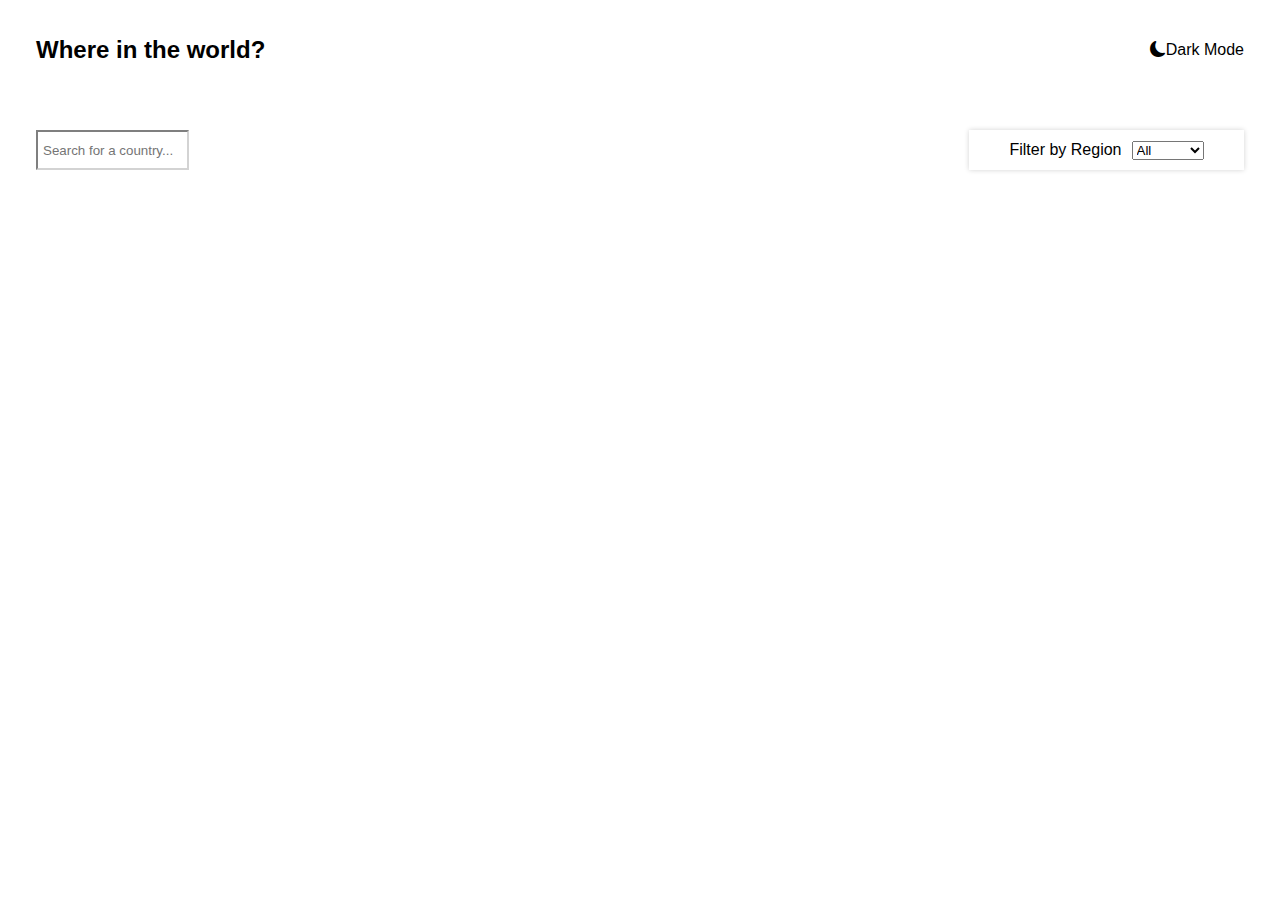
<file: Countries Api/index.html>
<!DOCTYPE html>
<html lang="en">
<head>
    <meta charset="UTF-8">
    <meta http-equiv="X-UA-Compatible" content="IE=edge">
    <meta name="viewport" content="width= , initial-scale=1.0">
    <link rel="stylesheet" href = "style.css">
    <link rel = "stylesheet" href = "https://cdn.jsdelivr.net/npm/bootstrap-icons@1.10.2/font/bootstrap-icons.css">
    <title>Countries Api</title>
</head>
<body>
    <div class = "container">
        <div class = "header">
            <div id="head"><h2>Where in the world?</h2></div>
            <div id="mode">               
                <i class="bi bi-moon-fill" id="toggle"></i>
                <p id="dark">Dark Mode</p>
            </div>
        </div>

        <div class = "search">
            <div class = "write">
                <input type = "text" placeholder="Search for a country..." width = 50% height = "10" class="textsearch">
            </div>
            <div class = "filter">
            <p>Filter by Region</p>
                <select class = "filter-by-region">
                    <option value = "All">All</option>
                    <option value = "Africa">Africa</option>
                    <option value ="America">America</option>
                    <option value = "Asia">Asia</option>
                    <option value= "Europe">Europe</option>
                    <option value ="Oceania">Oceania</option>
                </select>
            </div>
        </div>

        <div class = "country">

        </div>
    </div>
    
<div class = "container-second hidden-second">
        <div class = "particular">

        </div>
    </div>
    <script src="main.js"></script>
</body>
</html>
</file>
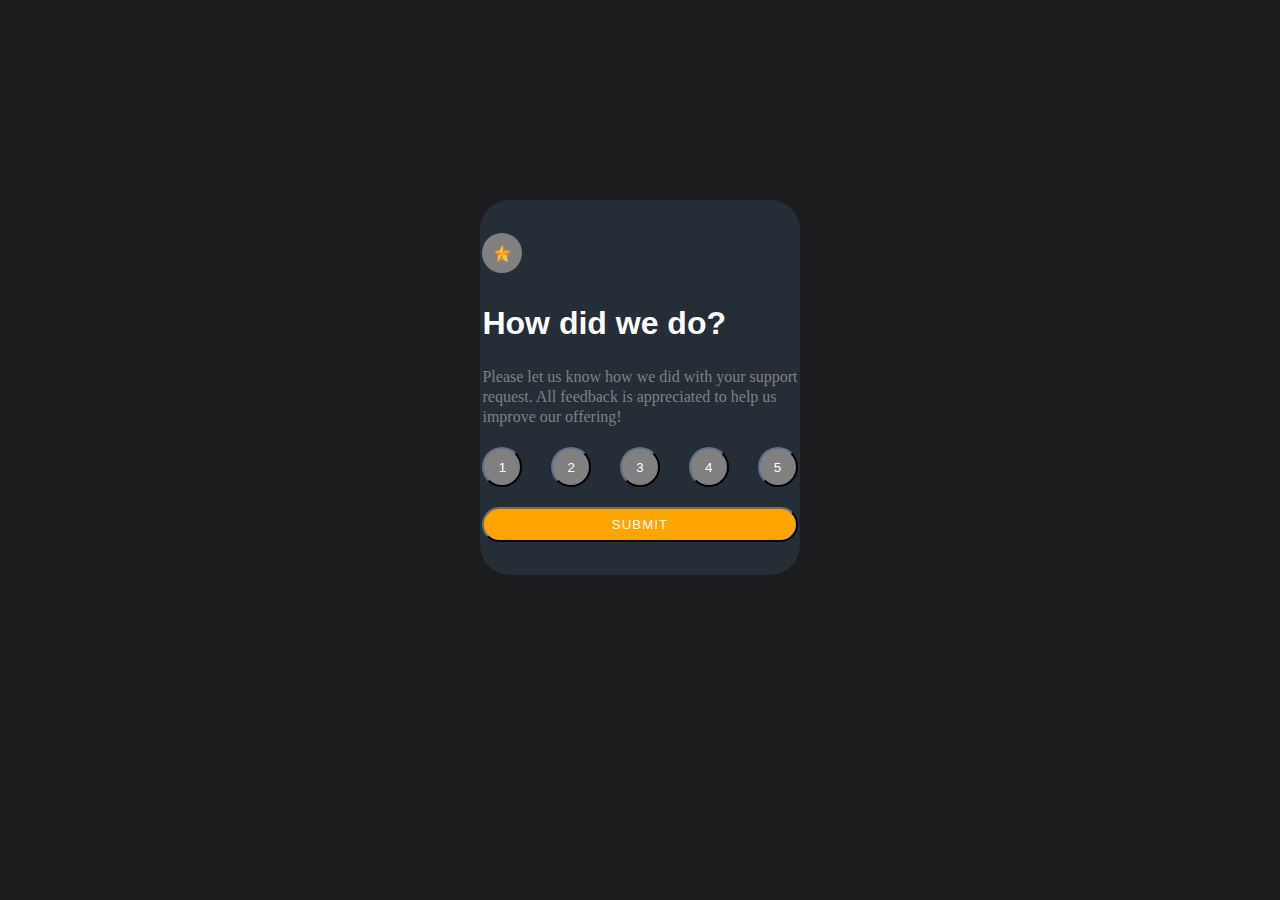
<file: interactive rating/index.html>
<!DOCTYPE html>
<html lang="en">
<head>
    <meta charset="UTF-8">
    <meta http-equiv="X-UA-Compatible" content="IE=edge">
    <meta name="viewport" content="width=device-width, initial-scale=1.0">
    <link rel = "stylesheet" href="style.css" />
    <title>interactive rating component</title>
</head>
<body>
    <div class ="container">
        <div class = "firstcontainer">
            <div class ="image-star">
                <img src = "star.png" alt="" height="25px" width="25px"/>
            </div>
            <h1>How did we do?</h1>
            <div class = "content">
                <p>Please let us know how we did with your support<br>request. All feedback is appreciated to help us<br>improve our offering!</p>
            </div>
            <div class ="ratings">
                <button class ="rating">1</button>
                <button class ="rating">2</button>
                <button class ="rating">3</button>
                <button class ="rating">4</button>
                <button class ="rating">5</button>
            </div>
            <button class = "btn" id = "submit">
                SUBMIT
            </button>
        </div>

        <div class = "thanking hidden">
            <div class="image">
                <img src="flower.png" alt=""/>
            </div>
            <div class = "response">
                <p>You selected <span class="num"> 0 </span> out of 5</p>
            </div>
            <h1>Thank you!</h1>
            <div class = "weapp">
                <p>We appreciate you taking the time to give a rating.<br>If you ever need more support, don't hesitate to<br>get in touch!</p>
            </div>
        </div>
    </div>
    <script src="main.js"></script>
</body>
</html>
</file>
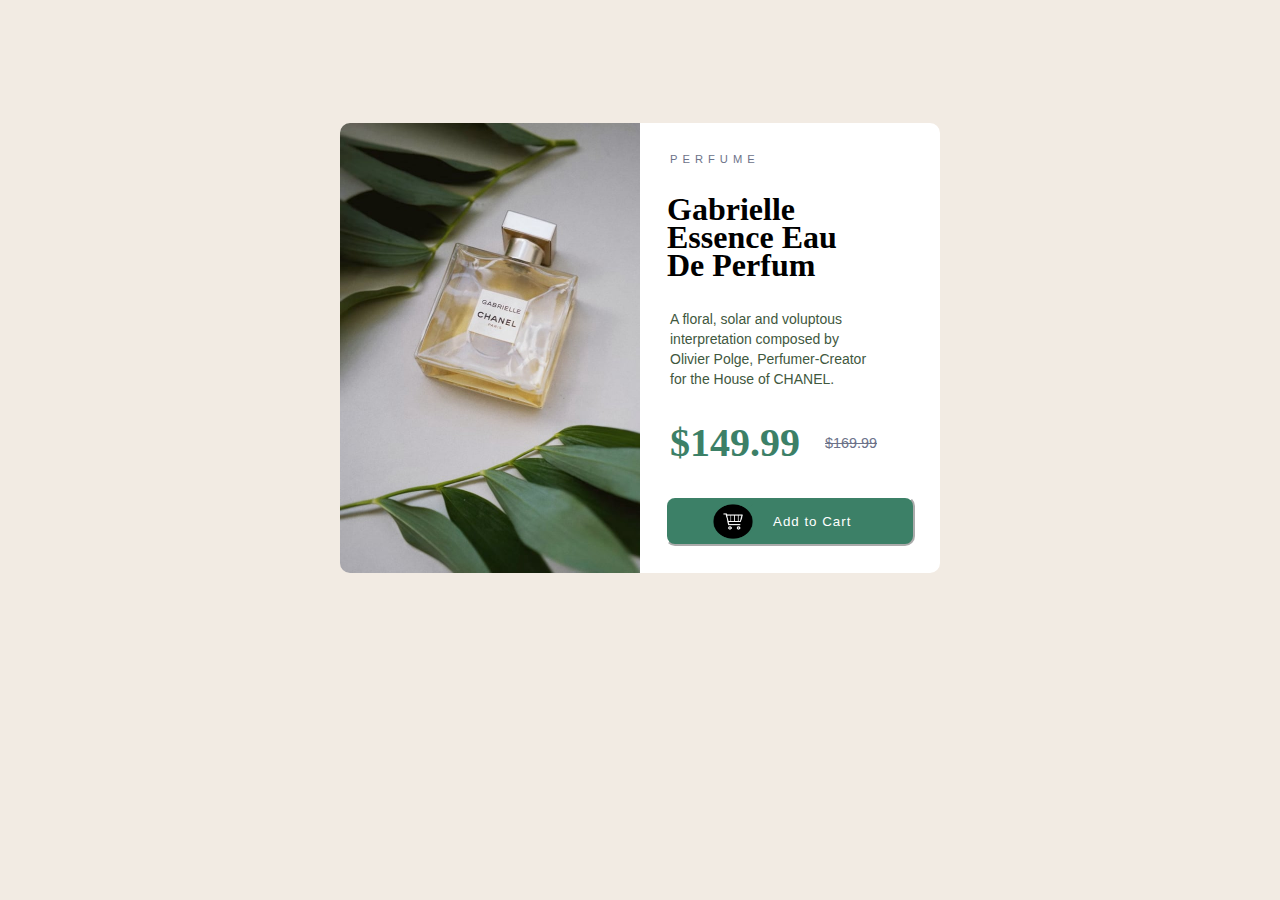
<file: product preview card/index.html>
<!DOCTYPE html>
<html lang="en">
<head>
    <meta charset="UTF-8">
    <meta http-equiv="X-UA-Compatible" content="IE=edge">
    <meta name="viewport" content="width=device-width, initial-scale=1.0">
    <link rel = "stylesheet" href = "style.css" />
    <title>Product Preview Card</title>
</head>
<body>
    <div class ="container">
        <div class = "image-container">
            <img src="image.jpg" alt="product" />
        </div>
        <div class = "content-container">
            <div class = "heading">
                <h5>PERFUME</h5>
                <h1>Gabrielle <br> Essence Eau <br> De Perfum</h1>
            </div>
            <div class = "content">
                <p>A floral, solar and voluptous <br> interpretation composed by <br> Olivier Polge, Perfumer-Creator <br> for the House of CHANEL.</p>
            </div>
            <div class = "price">
                <div class = "up-price">
                    $149.99
                </div>
                <div class = "act-price">
                    $169.99
                </div>
            </div> 
            <button class = "btn">
                <div class = "image">
                    <img src = "image2.png" alt = "addtocart"/>
                </div>
                <p>Add to Cart</p>
            </button>
        </div>
    </div>
</body>
</html>
</file>
<file: Countries Api/style.css>
/* Global styles */
* {
    box-sizing: border-box;
    margin: 0;
    font-family: Arial, sans-serif;
  }
  
  /* Container */
  .container {
    padding: 20px;
  }
  
  @media (max-width: 768px) {
    .container {
      padding: 10px;
    }
  }
  
  @media (max-width: 480px) {
    .container {
      padding: 5px;
    }
  }
  
  /* Header */
  .container .header {
    display: flex;
    justify-content: space-between;
    align-items: center;
    padding: 1rem;
  }
  
  .header #mode {
    display: flex;
    justify-content: flex-end;
    align-items: center;
    width: 50%; /* Adjust width for smaller screens */
  }
  
  .header i {
    cursor: pointer;
  }
  
  /* Text search */
  .container .search {
    display: flex;
    justify-content: space-between;
    align-items: center;
    height: 140px;
    padding: 1rem;
  }
  
  input[type="text"] {
    width: 80%; /* Responsive width */
    height: 40px;
    border-color: lightgray;
    padding: 5px;
  }
  
  /* Filter by region */
  .search .filter {
    display: flex;
    align-items: center;
    justify-content: center;
    gap: 10px;
    height: 40px;
    width: 275px;
    box-shadow: 0px 0px 5px lightgray;
    padding: 5px;
  }
  
  /* Countries */
  .container .country {
    display: flex;
    justify-content: flex-start;
    margin-left: 1rem;
    width: 100%; /* Full width for responsiveness */
    flex-wrap: wrap;
    gap: 10px;
  }
  
  .container .countries {
    display: flex;
    justify-content: center;
    align-items: center;
    flex-direction: column;
    margin-left: 100px;
    padding-bottom: 20px;
    box-shadow: 0px 0px 5px lightgray;
    width: 200px;
  }
  
  .countries img {
    width: 200px;
    height: 133.33px;
  }
  
  .country-info h5 {
    font-size: 20px;
    margin-top: -2px;
    margin-bottom: 9px;
  }
  
  .countries .country-name {
    cursor: pointer;
  }
  
  /* Hidden second container */
  .hidden-second {
    display: none;
  }
  
  /* Container second */
  .container-second {
    display: flex;
    justify-content: center;
    align-items: center;
    width: 600px;
    margin: 0 auto; /* Center horizontally */
    margin-top: 150px;
  }
  
  .container-second img {
    width: 500px;
  }
  
  /* Country details */
  h3 {
    margin-right: 100px;
    margin-bottom: 20px;
    font-size: xx-large;
  }
  
  .cont {
    display: flex;
    justify-content: space-between;
    align-items: center;
    flex-direction: row;
    margin-bottom: 30px;
    margin-top: 50px;
    width: 100%; /* Full width for smaller screens */
  }
  
  .cont-right {
    margin-right: 50px;
  }
  
  .cont-left {
    margin-left: -50px;
  }
  
  .country-all-info {
    margin-left: 1rem;
    display: flex;
    justify-content: center;
    align-items: center;
    flex-direction: column;
  }
</file>
<file: interactive rating/style.css>
*{
    box-sizing: border-box;
    margin : 0;
}

body{
    background-color: rgb(29, 29, 32);
    display : flex;
    justify-content: center;
    align-items: center;
    margin-top: 200px;
}

.container{
    display : flex;
    background-color: hsl(213, 19%, 18%);
    justify-content: center;
    align-items:center;
    width:25%;
    height:375px;
    border-radius: 30px;
}

.firstcontainer .image-star{
    display:flex;
    background-color: grey;
    justify-content: center;
    align-items: center;
    width:40px;
    height:40px;
    margin-bottom: 2em;
    border-radius: 50%;
}

.firstcontainer img{
    width:17px;
    height:17px;
}

.firstcontainer h1{
    color:white;
    font-family: Verdana, Geneva, Tahoma, sans-serif;
    font-size:2em;
    margin-bottom: 25px;
}

.firstcontainer .content{
    margin-bottom: 20px;
}

.firstcontainer p{
    color:grey;
    line-height: 20px;
}

.ratings{
    display:flex;
    justify-content: space-between;
    align-items: center;
    margin-bottom: 20px;
}

.ratings button{
    background-color:grey;
    color:white;
    border-radius: 50%;
    width:40px;
    height: 40px;
    border-color: hsl(213, 19%, 18%);
}

.btn{
    width:100%;
    height:35px;
    color:white;
    letter-spacing: 1px;
    background-color: orange;
    border-radius: 25px;
    border-color:hsl(213, 19%, 18%);
}

.rating:hover{
    background-color:orange;
}

.rating:focus{
    background-color: aliceblue;
    color:black;
}

.btn:hover{
    background-color: aliceblue;
    color:orange;
}

/* thank you page*/

.thanking .image{
    display:flex;
    justify-content: center;
    align-items: center;
    margin-bottom: 20px;
}
.thanking img{
    width:165px;
    height:100px;
}

.response{
    display:flex;
    justify-content: center;
    align-items: center;
    background-color: gray;
    color:white;
    width:220px;
    margin-left:48px;
    height:30px;
    border-radius: 10px;
    margin-bottom:30px;
}

.thanking h1{
    color:white;
    font-family: Verdana, Geneva, Tahoma, sans-serif;
    font-size:2em;
    margin-left:65px;   
    margin-bottom:20px;
}

.thanking .weapp p{
    display : flex;
    justify-content: center;
    align-items: center;
    text-align:center;
    color:gray;
    margin-bottom:20px;
}

.hidden{
    display: none;
}
</file>
<file: product preview card/style.css>
*{
    box-sizing: border-box;
    margin : 0;
}

body{
    background : #F2EBE3;
    padding: 100px;
}

.container{
    display:flex;
    flex-wrap: nowrap;
    justify-content: center;
    align-items: center;
    height:500px;
}
img{
    width:300px;
    height:50%;
    border-radius:10px 0px 0px 10px ;
    
}

.container .content-container{
    width :300px;
    height : 450px;
    border-radius: 0px 10px 10px 0px;
    background-color: white;
    margin-bottom:0.2em;
}

.btn img{
    height:40px;
    width:40px;
    margin-left : 40px;
    padding-top : 5px;
}

.content-container .btn{
    justify-content: unset;
    align-content: center;
    background-color: #3C8067;
    margin-left :25px;
    cursor: pointer;
    width : 250px;
    color:white;
    display : flex;
    flex-wrap: nowrap;
    border-color: white;
    border-radius: 10px;
    height:50px;
    letter-spacing: 1px;
    margin-top: 30px;
}

.btn p{
    padding-top:15px;
    padding-left:20px;
    color:white;
}


.container .price{
    display : flex;
    justify-content:unset;
    align-items: center;
    margin-top: 20px;
}

.up-price{
    margin-left : 30px;
    font-weight: 700;
    font-size: 2.5em;
    color: #3C8067;
    font-family: 'Fraunces', serif;   
}

.act-price{
    margin-left: 25px;
    font-family: 'Montserrat', sans-serif;
    font-size: .9em;
    color: #6C7289;
    text-decoration: line-through;
    font-weight: 300;
}

.content-container .heading h5{
    letter-spacing: 5px;
    font-size: .7em;
    font-weight: 200;
    color: #6C7289;
    font-family: 'Montserrat', sans-serif;
    padding-left: 30px;
    padding-top: 30px;
}

.content-container .heading h1{
    color: black;
    font-weight: 700;
    font-family: 'Fraunces', serif;
    padding: 10px;
    margin-left : 17px;
    line-height : 28px;
    padding-top: 30px;
}

.content-container .content p{
    font-weight: 500;
    line-height: 20px;
    font-family: 'Montserrat', sans-serif;
    font-size: 14px;
    color: #3F583E;
    padding: 10px; 
    margin-left : 20px;
    padding-top: 20px;
}
</file>
